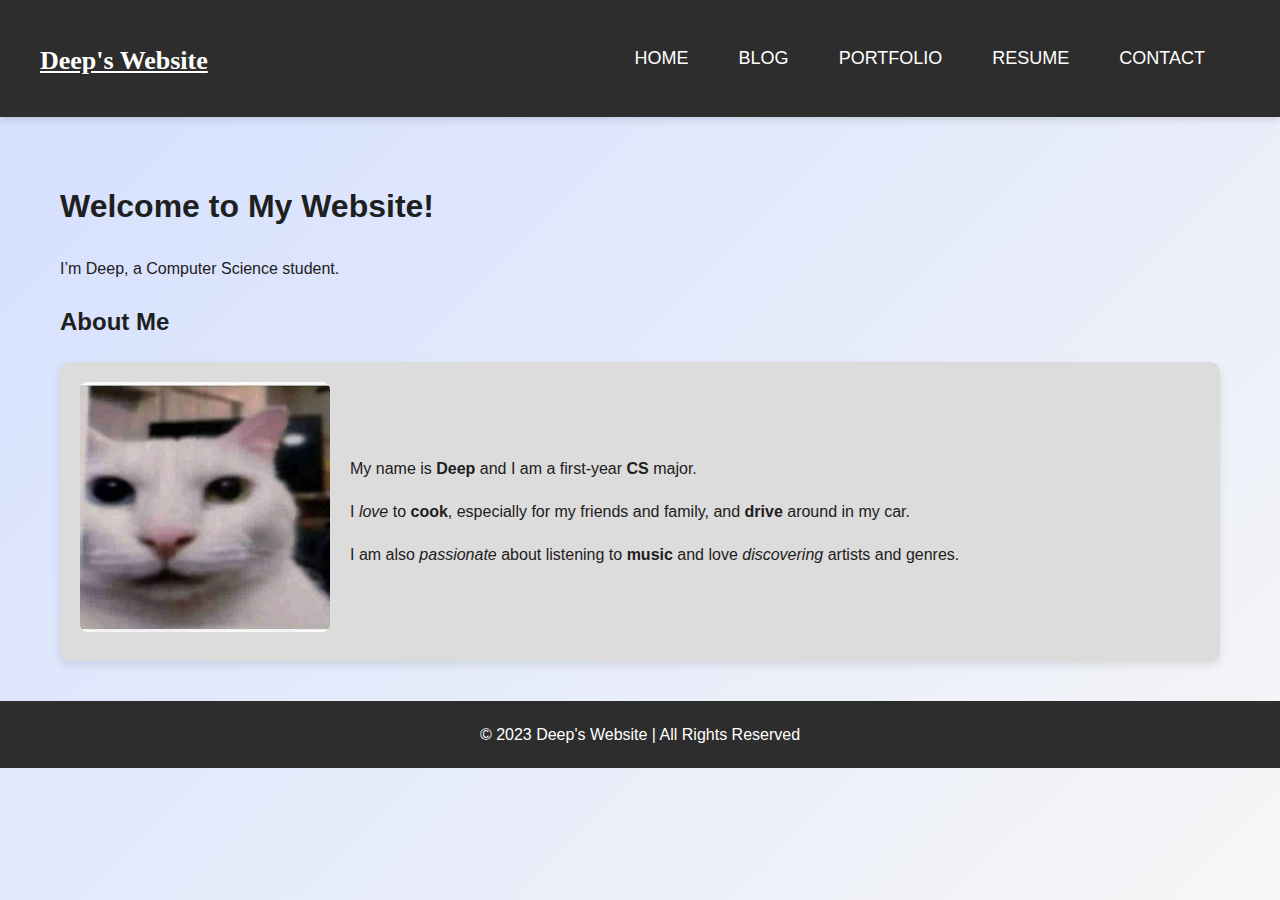
<file: index.html>
<!DOCTYPE html>
<html lang="en">
<head> 
    <meta name="viewport" content="width=device-width, initial-scale=1.0">
    <title>Deep's Website</title>
    <link rel="stylesheet" href="styles.css" />
</head>
<body>
    <nav class="navbar">
        <h1 class="logo"><a href="index.html">Deep's Website</a></h1>
        <ul class="nav-list">
            <li><a href="index.html">Home</a></li>
            <li><a href="blog.html">Blog</a></li>
            <li><a href="portfolio.html">Portfolio</a></li>
            <li><a href="resume.html">Resume</a></li>
            <li><a href="contact.html">Contact</a></li>
        </ul>
    </nav>
    
    <main>
        <section class="hero">
            <h1 class="hero-title">Welcome to My Website!</h1>
            <p class="hero-subtitle">I’m Deep, a Computer Science student.</p>
        </section>

        <section class="about section-theme">
            <h2>About Me</h2>
            <div class="about-content hover-box">
                <div class="about-image">
                    <img src="cat.jpg" alt="just a normal cat" class="scaled-image">
                </div>
                <div class="about-text">
                    <p>My name is <strong>Deep</strong> and I am a first-year <strong>CS</strong> major.</p>
                    <p>I <em>love</em> to <strong>cook</strong>, especially for my friends and family, and <strong>drive</strong> around in my car.</p>
                    <p>I am also <em>passionate</em> about listening to <strong>music</strong> and love <em>discovering</em> artists and genres.</p>
                </div>
            </div>
        </section>
    </main>
    
    <footer class="footer">© 2023 Deep's Website | All Rights Reserved</footer>
</body>
</html>
</file>
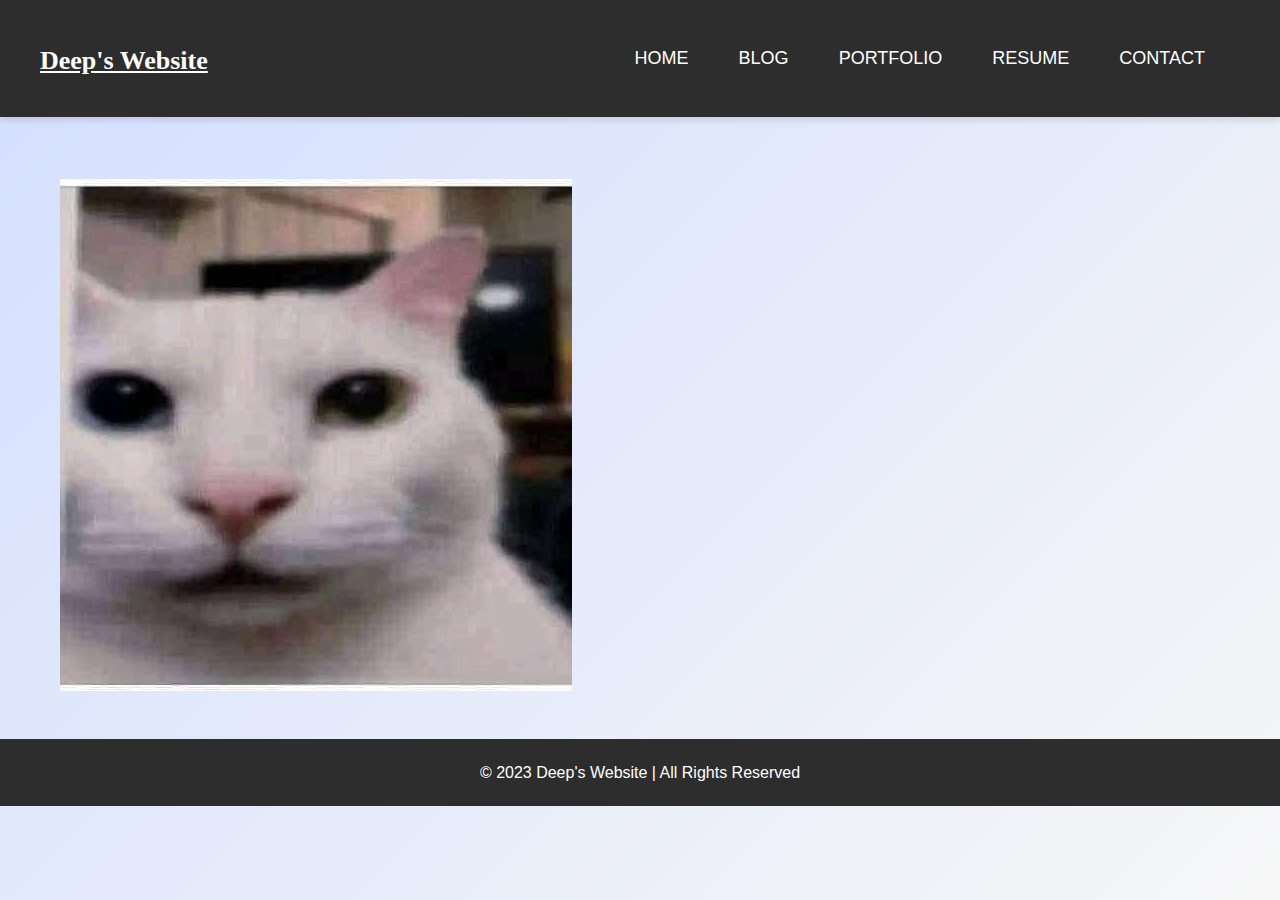
<file: blog.html>
<!DOCTYPE html>
<html>
    <head>
        <title>Blog Page</title>
        <link rel="stylesheet" href="styles.css" />

    </head>
    <body>
        <nav class="navbar">
            <h1 class="logo"><a href="index.html">Deep's Website</a></h1>
                <ul class="nav-list">
                    <li><a href="index.html">Home</a></li>
                    <li><a href="blog.html">Blog</a></li>
                    <li><a href="portfolio.html">Portfolio</a></li>
                    <li><a href="resume.html">Resume</a></li>
                    <li><a href="contact.html">Contact</a></li>
                </ul>
        </nav>
    <main>
        <h1 class="blog"></h1>
        <div class="about-image"><img src="cat.jpg" alt="just a normal cat"></div>
    </main>
    <footer class="footer">© 2023 Deep's Website | All Rights Reserved</footer>
    </body>
</html>
</file>
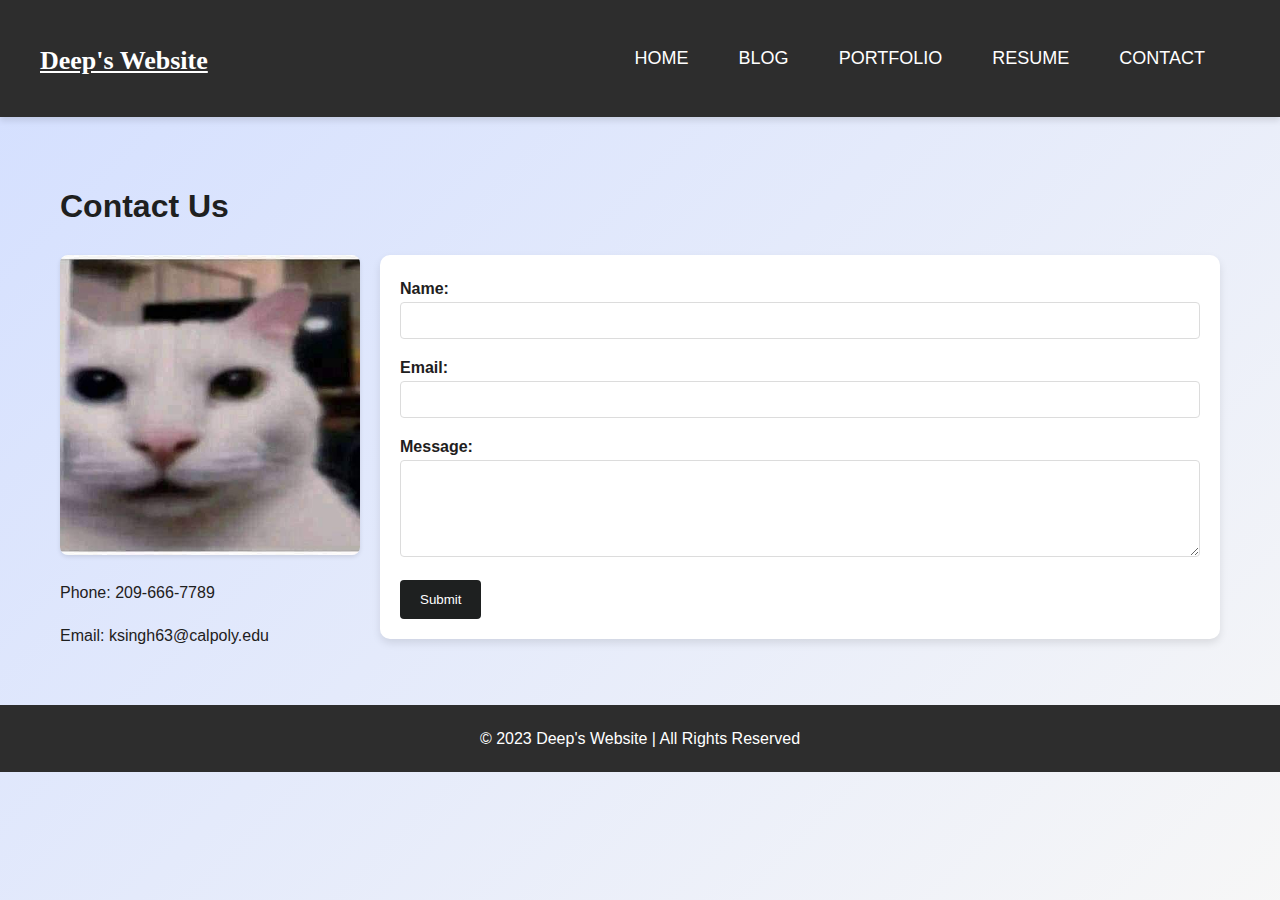
<file: contact.html>
<!DOCTYPE html>
<html lang="en">
<head>
    <meta name="viewport" content="width=device-width, initial-scale=1.0">
    <title>Contact Page</title>
    <link rel="stylesheet" href="styles.css" />
</head>
<body>
    <nav class="navbar">
        <h1 class="logo"><a href="index.html">Deep's Website</a></h1>
        <ul class="nav-list">
            <li><a href="index.html">Home</a></li>
            <li><a href="blog.html">Blog</a></li>
            <li><a href="portfolio.html">Portfolio</a></li>
            <li><a href="resume.html">Resume</a></li>
            <li><a href="contact.html">Contact</a></li>
        </ul>
    </nav>

    <main>
        <h1 class="contact">Contact Us</h1>
        <div class="contact-container">
            <div class="about-image">
                <img src="cat.jpg" alt="just a normal cat" class="contact-image">
                <p>Phone: 209-666-7789</p> 
                <p>Email: ksingh63@calpoly.edu</p>  
            </div>
            <form id="contact-form" class="contact-form">
                <label for="name">Name:</label>
                <input type="text" id="name" name="name" required>

                <label for="email">Email:</label>
                <input type="email" id="email" name="email" required>

                <label for="message">Message:</label>
                <textarea id="message" name="message" rows="5" required></textarea>

                <input type="submit" value="Submit" class="button">
            </form>
        </div>
    </main>

    <footer class="footer">© 2023 Deep's Website | All Rights Reserved</footer>
</body>
</html>
</file>
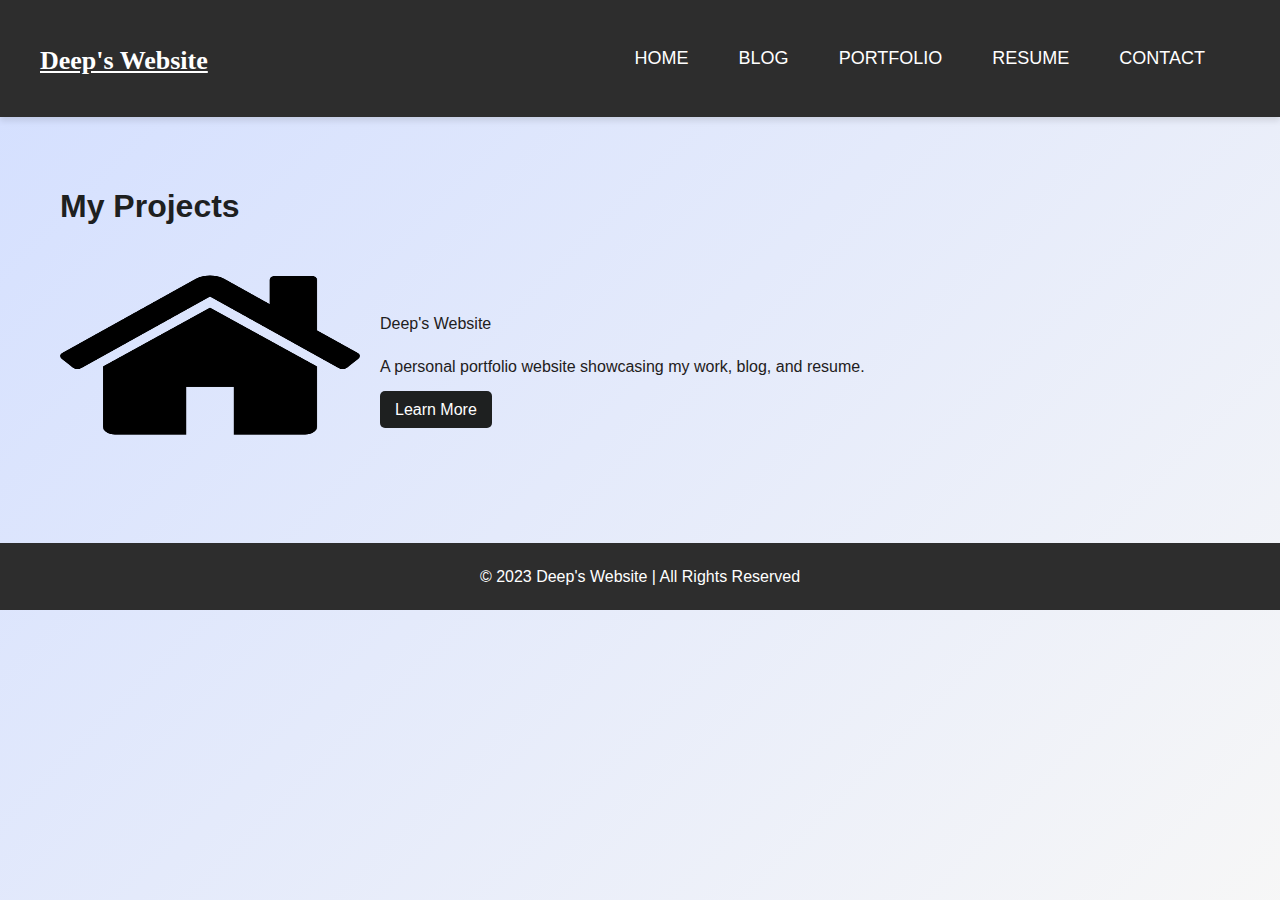
<file: portfolio.html>
<!DOCTYPE html>
<html lang="en">
<head>
    <meta name="viewport" content="width=device-width, initial-scale=1.0">
    <title>Portfolio Page</title>
    <link rel="stylesheet" href="styles.css" />
</head>
<body>
    <nav class="navbar">
        <h1 class="logo"><a href="index.html">Deep's Website</a></h1>
        <ul class="nav-list">
            <li><a href="index.html">Home</a></li>
            <li><a href="blog.html">Blog</a></li>
            <li><a href="portfolio.html">Portfolio</a></li>
            <li><a href="resume.html">Resume</a></li>
            <li><a href="contact.html">Contact</a></li>
        </ul>
    </nav>
    
    <main>
        <h1 class="portfolio">My Projects</h1>

        <div class="project">
            <a href="index.html">
                <img src="home_icon.png" alt="Home Icon" width="300" height="200">
            </a>
            <div class="project-details">
                <p class="project-name">Deep's Website</p>
                <p class="project-description">A personal portfolio website showcasing my work, blog, and resume.</p>
                <a href="index.html" class="button">Learn More</a>
            </div>
        </div>
    </main>
    
    <footer class="footer">© 2023 Deep's Website | All Rights Reserved</footer>
</body>
</html>
</file>
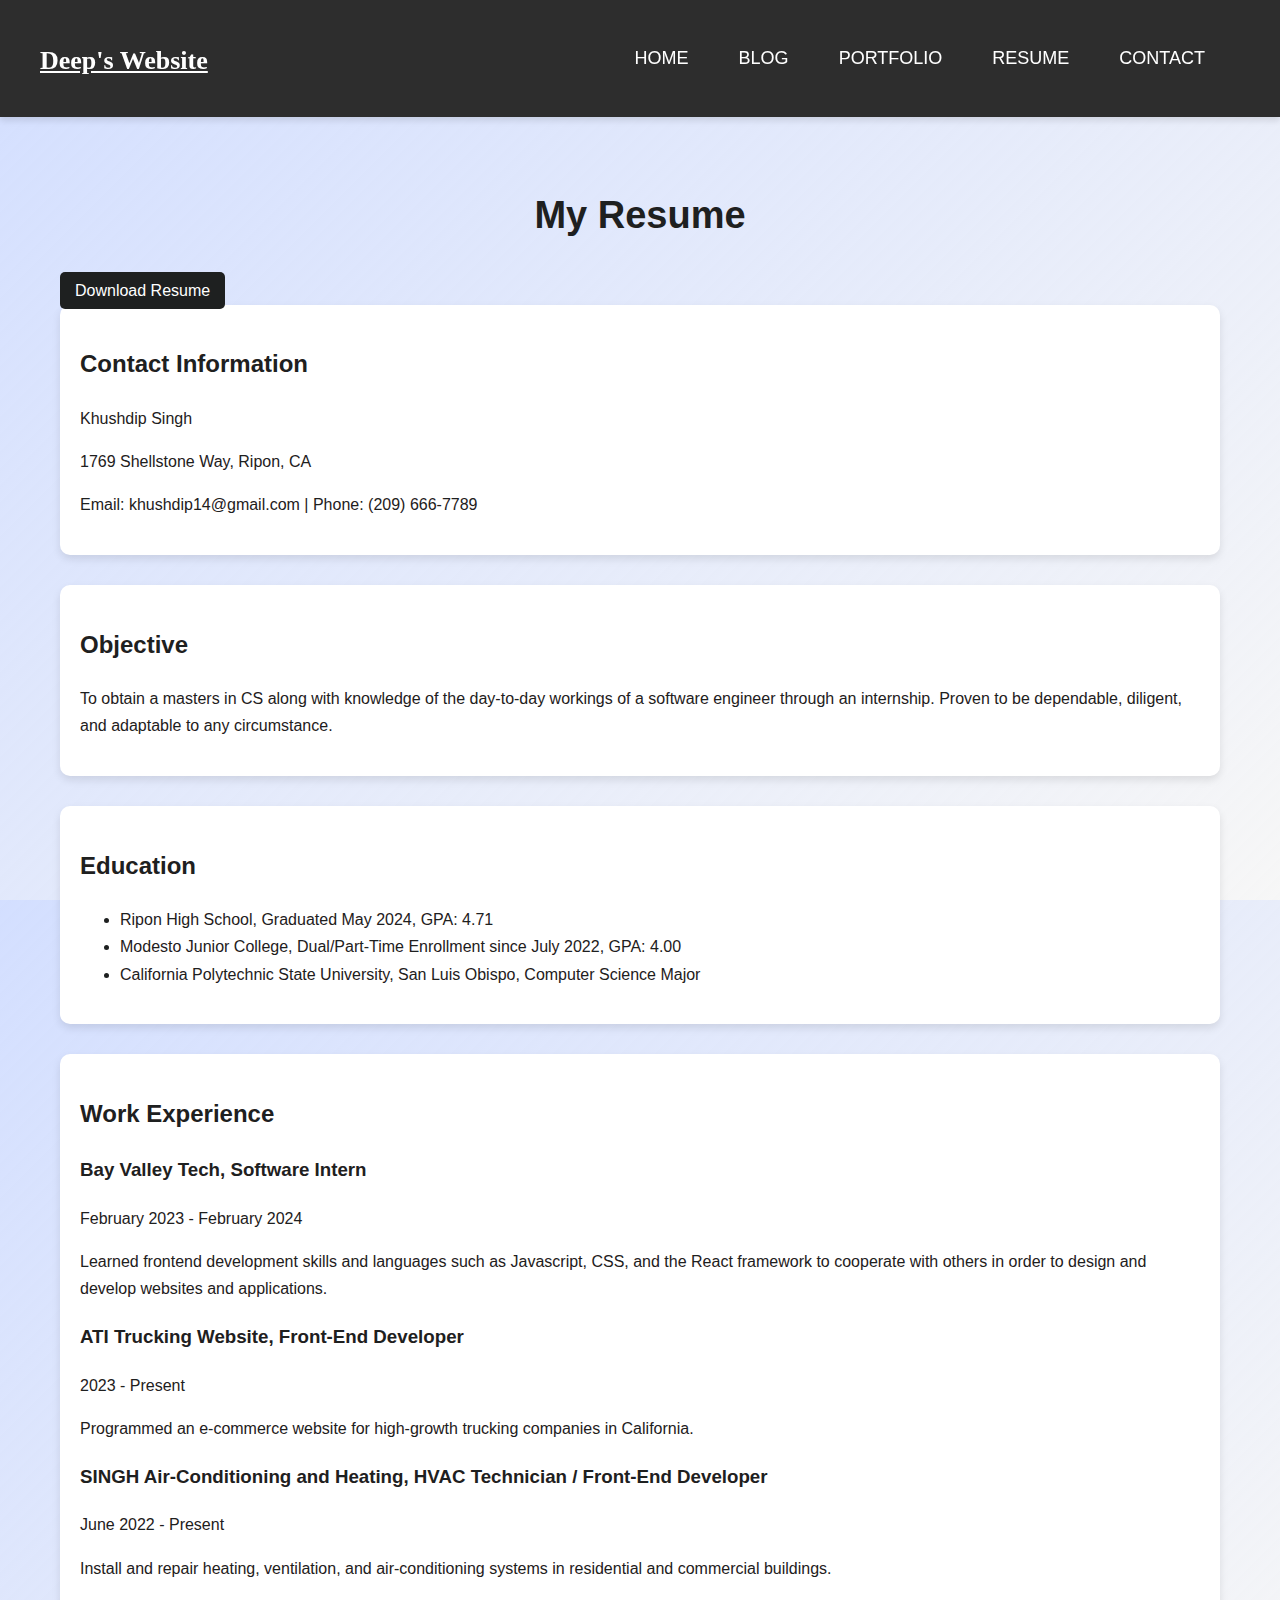
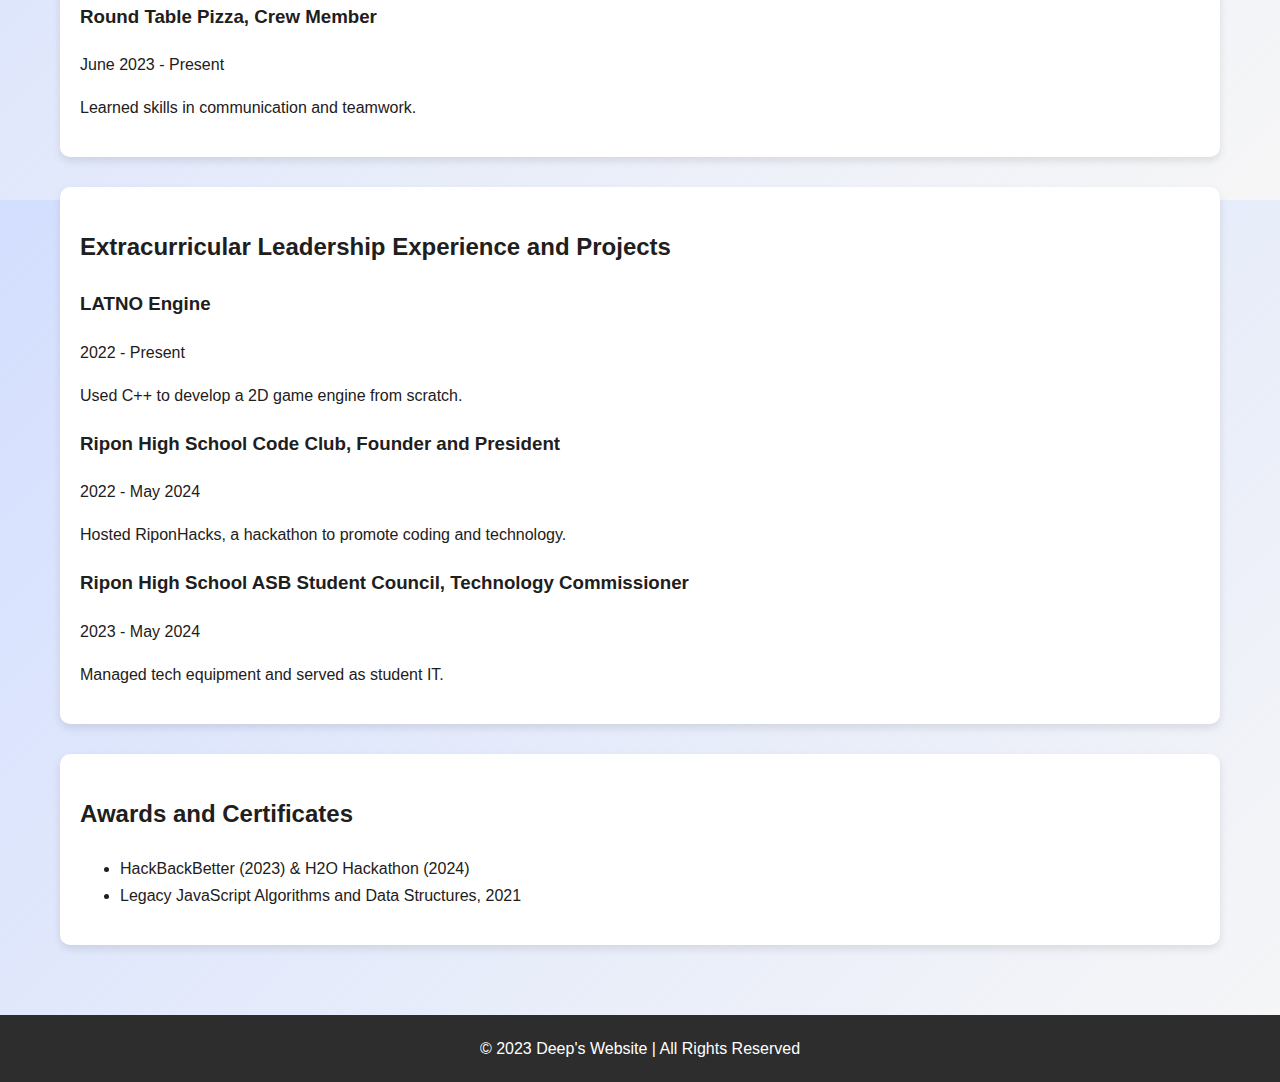
<file: resume.html>
<!DOCTYPE html>
<html lang="en">
<head>
    <meta name="viewport" content="width=device-width, initial-scale=1.0">
    <title>Resume Page</title>
    <link rel="stylesheet" href="styles.css" />
</head>
<body>
    <nav class="navbar">
        <h1 class="logo"><a href="index.html">Deep's Website</a></h1>
        <ul class="nav-list">
            <li><a href="index.html">Home</a></li>
            <li><a href="blog.html">Blog</a></li>
            <li><a href="portfolio.html">Portfolio</a></li>
            <li><a href="resume.html">Resume</a></li>
            <li><a href="contact.html">Contact</a></li>
        </ul>
    </nav>

    <main>
        <h1 class="page-title">My Resume</h1>
        <a href="Resume.pdf" class="button" download>Download Resume</a>

        <div class="resume">
            <section class="section">
                <h2 class="section-title">Contact Information</h2>
                <p>Khushdip Singh</p>
                <p>1769 Shellstone Way, Ripon, CA</p>
                <p>Email: khushdip14@gmail.com | Phone: (209) 666-7789</p>
            </section>

            <section class="section">
                <h2 class="section-title">Objective</h2>
                <p>To obtain a masters in CS along with knowledge of the day-to-day workings of a software engineer through an internship. Proven to be dependable, diligent, and adaptable to any circumstance.</p>
            </section>

            <section class="section">
                <h2 class="section-title">Education</h2>
                <ul class="education-list">
                    <li>Ripon High School, Graduated May 2024, GPA: 4.71</li>
                    <li>Modesto Junior College, Dual/Part-Time Enrollment since July 2022, GPA: 4.00</li>
                    <li>California Polytechnic State University, San Luis Obispo, Computer Science Major</li>
                </ul>
            </section>

            <section class="section">
                <h2 class="section-title">Work Experience</h2>
                <div class="entry">
                    <h3 class="entry-title">Bay Valley Tech, Software Intern</h3>
                    <p class="entry-info">February 2023 - February 2024</p>
                    <p class="entry-description">Learned frontend development skills and languages such as Javascript, CSS, and the React framework to cooperate with others in order to design and develop websites and applications.</p>
                </div>
                <div class="entry">
                    <h3 class="entry-title">ATI Trucking Website, Front-End Developer</h3>
                    <p class="entry-info">2023 - Present</p>
                    <p class="entry-description">Programmed an e-commerce website for high-growth trucking companies in California.</p>
                </div>
                <div class="entry">
                    <h3 class="entry-title">SINGH Air-Conditioning and Heating, HVAC Technician / Front-End Developer</h3>
                    <p class="entry-info">June 2022 - Present</p>
                    <p class="entry-description">Install and repair heating, ventilation, and air-conditioning systems in residential and commercial buildings.</p>
                </div>
                <div class="entry">
                    <h3 class="entry-title">Round Table Pizza, Crew Member</h3>
                    <p class="entry-info">June 2023 - Present</p>
                    <p class="entry-description">Learned skills in communication and teamwork.</p>
                </div>
            </section>

            <section class="section">
                <h2 class="section-title">Extracurricular Leadership Experience and Projects</h2>
                <div class="entry">
                    <h3 class="entry-title">LATNO Engine</h3>
                    <p class="entry-info">2022 - Present</p>
                    <p class="entry-description">Used C++ to develop a 2D game engine from scratch.</p>
                </div>
                <div class="entry">
                    <h3 class="entry-title">Ripon High School Code Club, Founder and President</h3>
                    <p class="entry-info">2022 - May 2024</p>
                    <p class="entry-description">Hosted RiponHacks, a hackathon to promote coding and technology.</p>
                </div>
                <div class="entry">
                    <h3 class="entry-title">Ripon High School ASB Student Council, Technology Commissioner</h3>
                    <p class="entry-info">2023 - May 2024</p>
                    <p class="entry-description">Managed tech equipment and served as student IT.</p>
                </div>
            </section>

            <section class="section">
                <h2 class="section-title">Awards and Certificates</h2>
                <ul class="awards-list">
                    <li>HackBackBetter (2023) & H2O Hackathon (2024)</li>
                    <li>Legacy JavaScript Algorithms and Data Structures, 2021</li>
                </ul>
            </section>
        </div>
    </main>

    <footer class="footer">© 2023 Deep's Website | All Rights Reserved</footer>
</body>
</html>
</file>
<file: styles.css>
:root {
    --cg-black: rgb(30, 32, 32);
    --cg-blue: rgb(36, 94, 255);
    --cg-light-blue: rgb(102, 153, 255);
    --cg-grey: rgb(243, 243, 243);
    --cg-white: rgb(255, 255, 255);
    --cg-light-grey: rgb(220, 220, 220);
    --cg-dark-grey: rgb(45, 45, 45);
    --cg-bg-gradient: linear-gradient(135deg, rgba(36, 94, 255, 0.2), rgba(243, 243, 243, 0.7));
}

html {
    height: 100%;
}

body {
    background: var(--cg-bg-gradient);
    font-family: 'Arial', sans-serif;
    line-height: 1.7;
    margin: 0;
    padding: 0;
    color: var(--cg-black);
    overflow-x: hidden;
    box-sizing: border-box;
}

*,
*::before,
*::after {
    box-sizing: inherit;
}

.navbar {
    position: sticky;
    top: 0;
    width: 100%;
    background-color: var(--cg-dark-grey);
    display: flex;
    justify-content: space-between;
    align-items: center;
    padding: 10px 40px;
    z-index: 1000;
    box-shadow: 0 4px 6px rgba(0, 0, 0, 0.1);
}

.nav-list {
    list-style: none;
    display: flex;
}

.nav-list li {
    margin-right: 20px;
}

.nav-list a {
    color: var(--cg-white);
    font-size: 18px;
    text-transform: uppercase;
    text-decoration: none;
    transition: transform 0.2s, background-color 0.3s, color 0.3s;
    padding: 10px 15px;
    border-radius: 5px;
}

.nav-list a:hover {
    background-color: var(--cg-light-blue);
    color: var(--cg-black);
    transform: scale(1.05);
}

.logo a {
    font-family: 'Georgia', serif;
    font-size: 26px;
    color: var(--cg-white);
    transition: color 0.3s, transform 0.2s;
}

.logo a:hover {
    color: var(--cg-blue);
    transform: scale(1.1);
}

main {
    padding: 40px 20px;
    max-width: 1200px;
    margin: 0 auto;
}

.page-title {
    font-size: 38px;
    text-align: center;
    margin-bottom: 30px;
    color: var(--cg-black);
}

.section {
    margin-bottom: 30px;
    padding: 20px;
    background-color: var(--cg-white);
    border-radius: 10px;
    box-shadow: 0 4px 8px rgba(0, 0, 0, 0.1);
}

.project {
    display: flex;
    align-items: center;
    margin-bottom: 40px;
}

.project-image {
    max-width: 100%;
    height: auto;
}

.project-details {
    margin-left: 20px;
}

.footer {
    background: var(--cg-dark-grey);
    color: var(--cg-white);
    padding: 20px;
    text-align: center;
}

.button {
    background-color: var(--cg-black);
    color: var(--cg-white);
    padding: 10px 15px;
    border: none;
    border-radius: 5px;
    cursor: pointer;
    text-decoration: none;
    transition: background-color 0.3s, transform 0.2s;
}

.button:hover {
    background-color: var(--cg-blue);
    transform: scale(1.05);
}

.about-content {
    display: flex;
    align-items: center;
    gap: 20px;
    padding: 20px;
    border-radius: 10px;
    transition: box-shadow 0.3s ease;
    background-color: var(--cg-light-grey); /* Background color for the box */
    box-shadow: 0 4px 8px rgba(0, 0, 0, 0.1); /* Optional shadow for depth */
}

.about-image {
    flex: 0 0 auto;
}

.scaled-image {
    max-width: 250px;
    height: auto;
    border-radius: 8px;
}

.about-text {
    flex: 1;
}

.hover-box:hover {
    box-shadow: 0 8px 16px rgba(0, 0, 0, 0.2);
}

.contact-container {
    display: flex;
    align-items: flex-start;
    gap: 20px;
    margin-top: 20px;
}

.contact-image {
    max-width: 300px;
    height: auto;
    border-radius: 8px;
    box-shadow: 0 2px 4px rgba(0, 0, 0, 0.1);
}

.contact-form {
    flex: 1;
    background-color: var(--cg-white);
    padding: 20px;
    border-radius: 10px;
    box-shadow: 0 4px 8px rgba(0, 0, 0, 0.1);
}

.contact-form label {
    margin-bottom: 5px;
    font-weight: bold;
}

.contact-form input[type="text"],
.contact-form input[type="email"],
.contact-form textarea {
    width: 100%;
    padding: 10px;
    margin-bottom: 15px;
    border: 1px solid var(--cg-light-grey);
    border-radius: 4px;
    transition: border-color 0.3s;
}
 
.contact-form input[type="text"]:focus,
.contact-form input[type="email"]:focus,
.contact-form textarea:focus {
    border-color: var(--cg-blue);
}

.contact-form input[type="submit"] {
    background-color: var(--cg-black);
    color: var(--cg-white);
    padding: 12px 20px;
    border: none;
    border-radius: 4px;
    cursor: pointer;
    transition: background-color 0.3s, transform 0.2s;
}

.contact-form input[type="submit"]:hover {
    background-color: var(--cg-blue);
    transform: scale(1.05);
}
</file>
